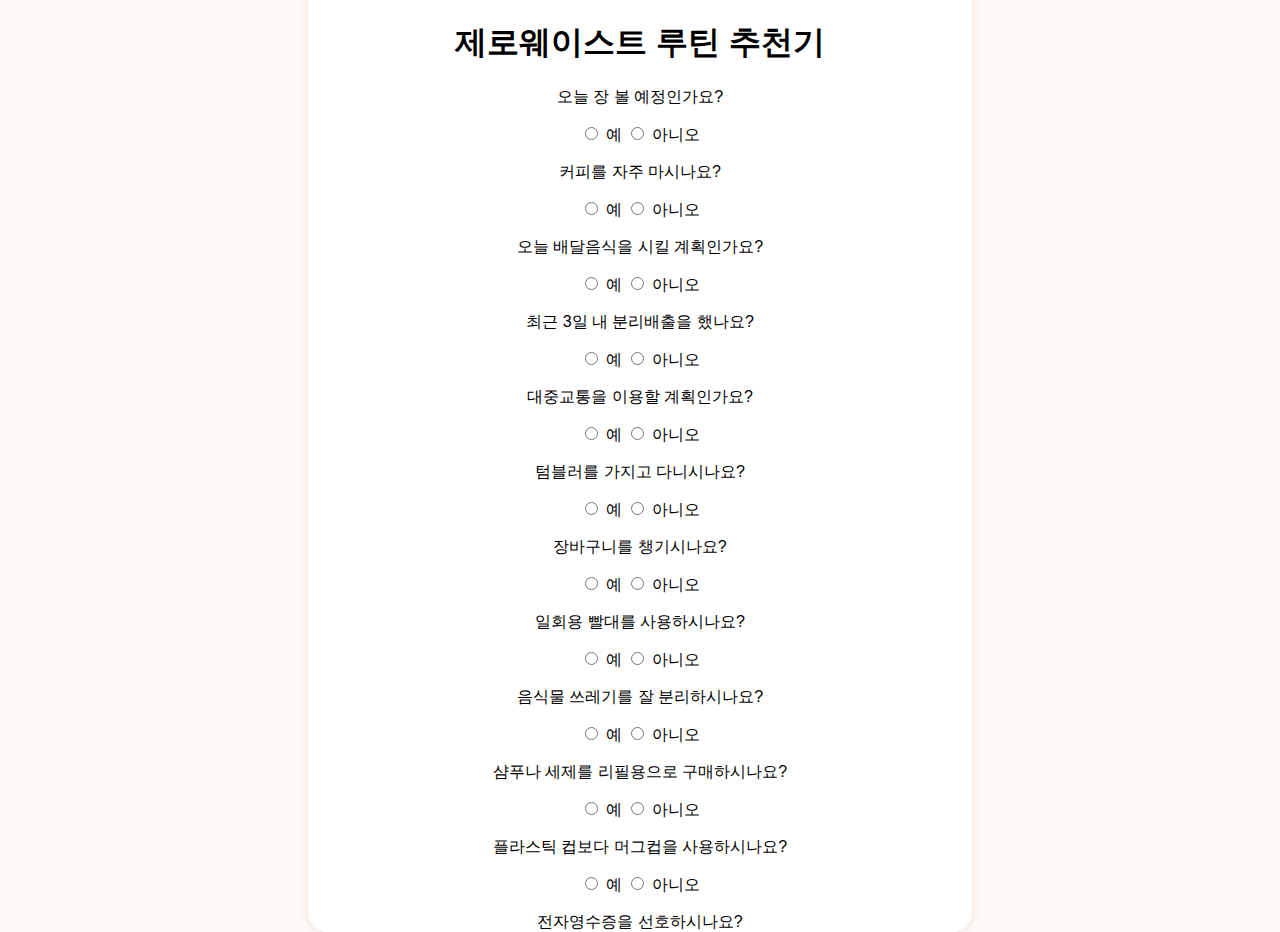
<file: index.html>
<!DOCTYPE html>
<html lang="ko">
<head>
  <meta charset="UTF-8">
  <title>제로웨이스트 루틴 추천기</title>
  <link rel="stylesheet" href="style.css">
</head>
<body>
  <div class="container">
    <h1>제로웨이스트 루틴 추천기</h1>
    <form id="question-form">
      <div id="questions"></div>
      <button type="submit">추천받기</button>
    </form>
    <div id="results" class="hidden"></div>
    <h2 style="margin-top:2rem;">📅 내 실천 기록</h2>
    <ul id="calendar-log" style="text-align:left;"></ul>
  </div>
  <script src="questions.js"></script>
  <script src="app.js"></script>
</body>
</html>
</file>
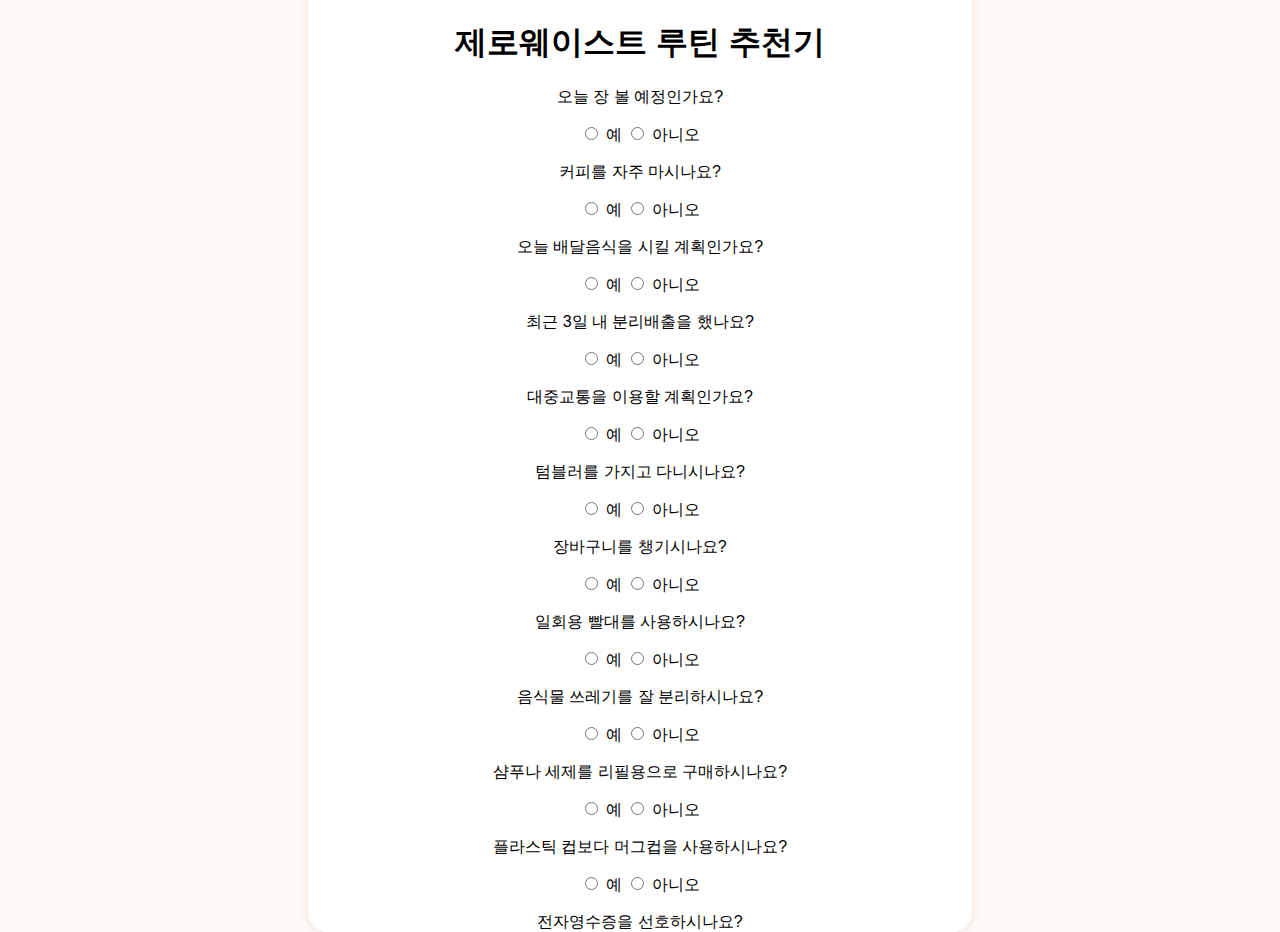
<file: pages/index.html>
<!DOCTYPE html>
<html lang="ko">
<head>
  <meta charset="UTF-8">
  <title>제로웨이스트 루틴 추천기</title>
  <link rel="stylesheet" href="../styles/style.css">
</head>
<body>
  <div class="container">
    <h1>제로웨이스트 루틴 추천기</h1>
    <form id="question-form">
      <div id="questions"></div>
      <button type="submit">추천받기</button>
    </form>
    <div id="results" class="hidden"></div>
    <h2 style="margin-top:2rem;">📅 내 실천 기록</h2>
    <ul id="calendar-log" style="text-align:left;"></ul>
  </div>
  <script src="../scripts/questions.js"></script>
  <script src="../scripts/app.js"></script>
</body>
</html>
</file>
<file: style.css>
body {
  font-family: Arial, sans-serif;
  background: #fef9f4;
  display: flex;
  justify-content: center;
  align-items: center;
  height: 100vh;
  margin: 0;
}

.container {
  background: #ffffff;
  padding: 2rem;
  border-radius: 20px;
  box-shadow: 0 0 10px rgba(0,0,0,0.1);
  max-width: 600px;
  width: 100%;
  text-align: center;
  overflow-y: auto;
  max-height: 100vh;
}

button {
  background-color: #aee1d4;
  border: none;
  padding: 1rem 2rem;
  border-radius: 10px;
  font-size: 1rem;
  cursor: pointer;
  margin-top: 1rem;
}

.hidden {
  display: none;
}
</file>
<file: styles/style.css>
body {
  font-family: Arial, sans-serif;
  background: #fef9f4;
  display: flex;
  justify-content: center;
  align-items: center;
  height: 100vh;
  margin: 0;
}

.container {
  background: #ffffff;
  padding: 2rem;
  border-radius: 20px;
  box-shadow: 0 0 10px rgba(0,0,0,0.1);
  max-width: 600px;
  width: 100%;
  text-align: center;
  overflow-y: auto;
  max-height: 100vh;
}

button {
  background-color: #aee1d4;
  border: none;
  padding: 1rem 2rem;
  border-radius: 10px;
  font-size: 1rem;
  cursor: pointer;
  margin-top: 1rem;
}

.hidden {
  display: none;
}
</file>
